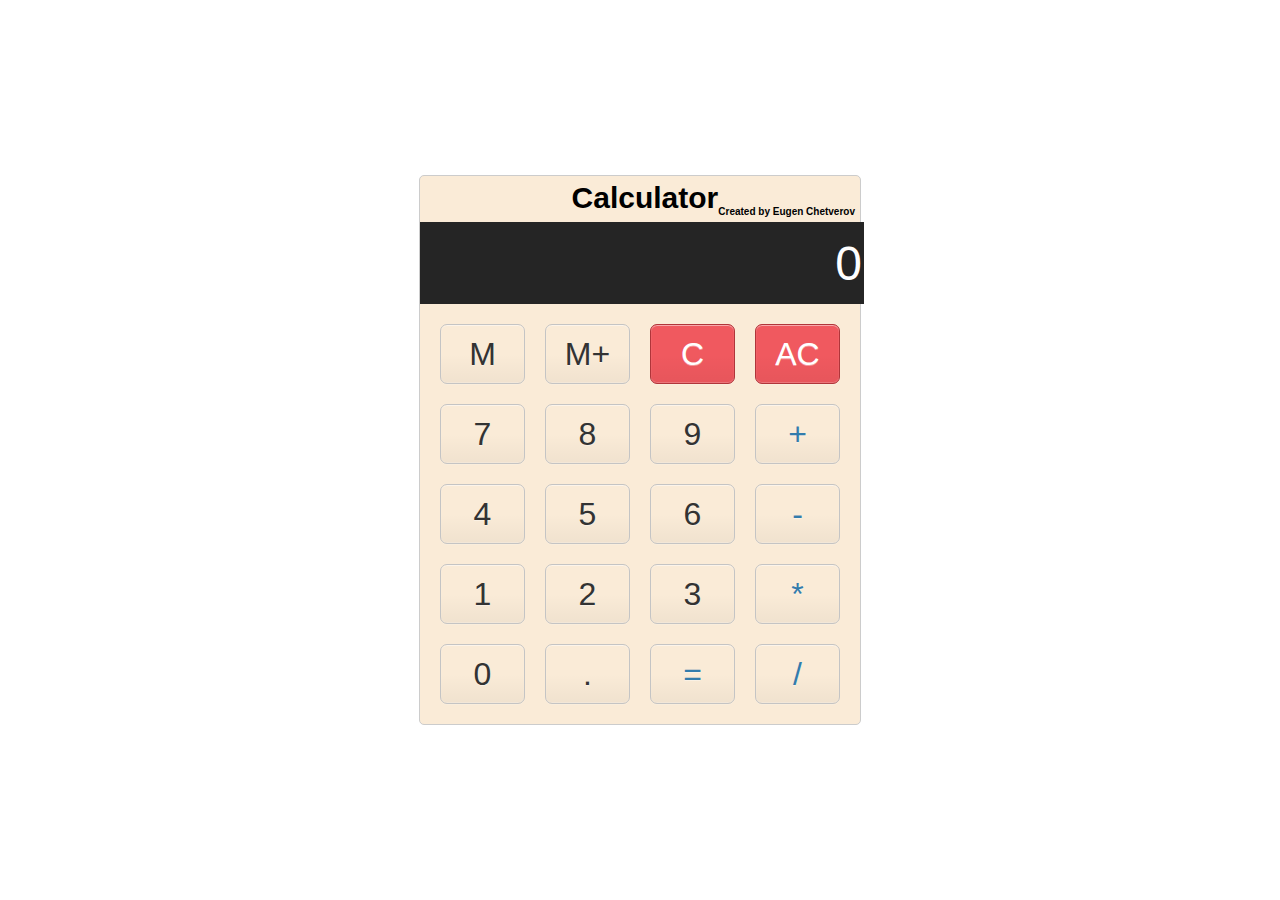
<file: Calculator/index.html>
<!DOCTYPE html>
<html> 
   <head> 
        <meta charset="UTF-8">
        <title>Calculator by ECh</title>
        <link rel="stylesheet" href="style.css">
        
   </head> 
      <body> 
            <div class="calculator">
                     <h2>Calculator<sub>Created by Eugen Chetverov</sub></h2>                  

                    <input type="text" class="calculator-screen" id="display" value="0" disabled />
                    
                    <div class="calculator-keys">
                      
                      <button type="button"  id="M" value="M">M</button>
                      <button type="button"  id="Mpl" value="M+">M+</button>
                      <button type="button" class="all-clear" id="C" value="C">C</button>
                      <button type="button" class="all-clear" id="AC" value="all-clear">AC</button>
                  
                      <button type="button" class="number" value="7">7</button>
                      <button type="button" class="number" value="8">8</button>
                      <button type="button" class="number" value="9">9</button>
                      <button type="button" class="operator" value="+">+</button>
                  
                  
                      <button type="button" class="number" value="4">4</button>
                      <button type="button" class="number" value="5">5</button>
                      <button type="button" class="number" value="6">6</button>
                      <button type="button" class="operator" value="-">-</button>

                  
                  
                      <button type="button" class="number" value="1">1</button>
                      <button type="button" class="number" value="2">2</button>
                      <button type="button" class="number" value="3">3</button>
                      <button type="button" class="operator" value="*">*</button>

                  
                  
                      <button type="button" class="number" value="0">0</button>
                      <button type="button" id="comma" value=".">.</button>
                      <button type="button" class="operator" id="result" value="=">=</button>
                      <button type="button" class="operator" value="/">/</button>

                    </div>
                  </div>
            <script src="code.js"></script>
      </body> 
</html>
</file>
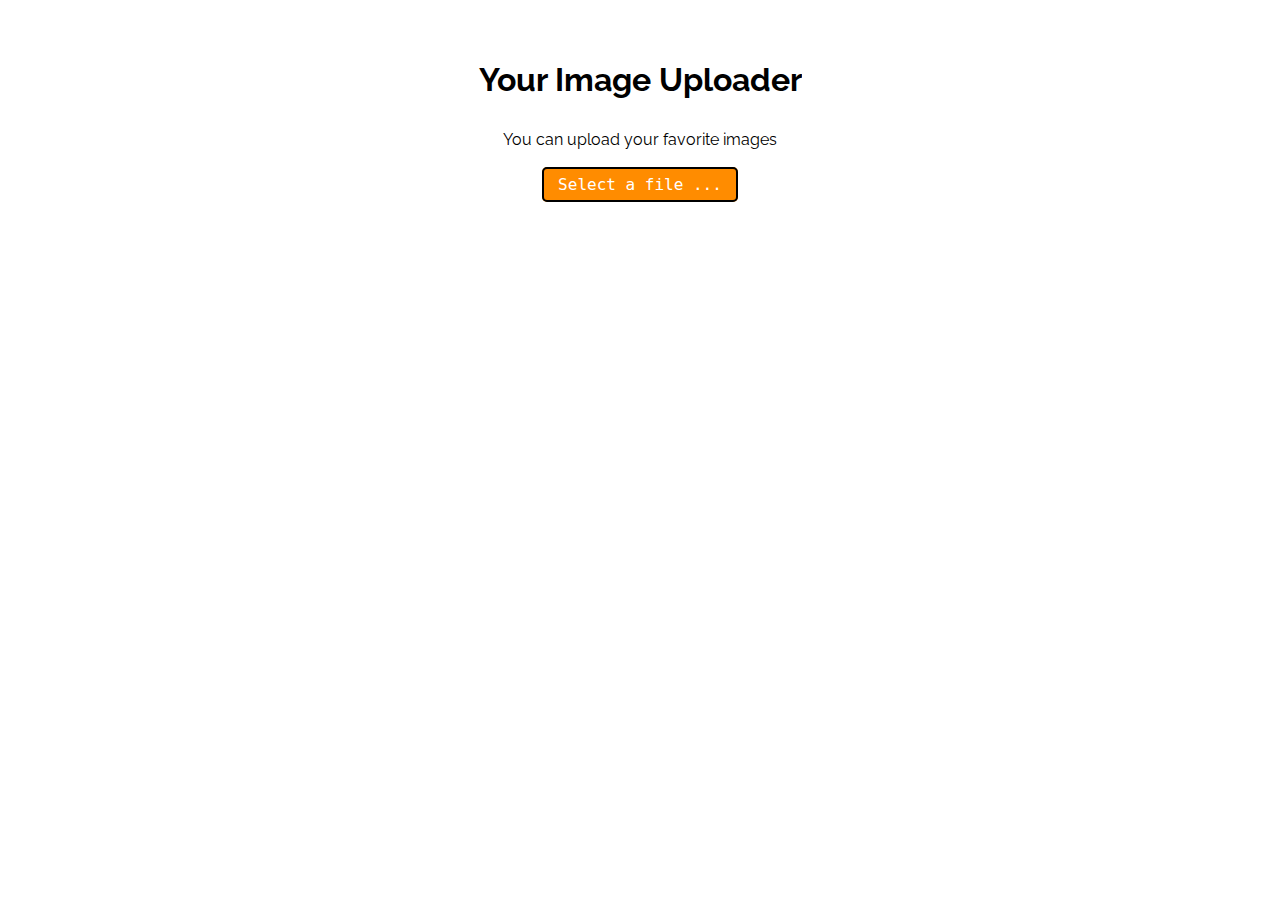
<file: PhotoUploader/index.html>
<!doctype html>
<html lang="en">

<head>
    <meta charset="UTF-8">
    <meta name="viewport" content="width=device-width, user-scalable=no, initial-scale=1.0, maximum-scale=1.0, minimum-scale=1.0">
    <meta http-equiv="X-UA-Compatible" content="ie=edge">
    <link href="https://fonts.googleapis.com/css?family=Raleway" rel="stylesheet">
    <link rel="stylesheet" href="styles.css">
    <title>Image File Uploader</title>
</head>

<body>
    <div class="modal">
        <div class="modal-header">
            <h5 class="modal-title" id="exampleModalLabel">Do you realy want delete this image?</h5>
        </div>
        <div class="modal-footer">
            <button type="button" id="removeButton" onclick="removeImage()">Delete</button>
            <button type="button" class="btn" onclick="cancelDelete()">Cancel</button>
        </div>
    </div>

    <div>
        <h1 class="title">Your Image Uploader</h1>
        <p class="sub_title">You can upload your favorite images</p>
        <input type="file" id="uploader" class="btn" multiple accept="image/*" style="display: none">
        <label for="uploader" class="btn">Select a file ...</label>
    </div>
    <ul class="images"></ul>

    <script src="js/removeImages1.js"></script>
    <script src="js/displayImages.js"></script>
    <script src="js/uploadImages.js"></script>
</body>

</html>
</file>
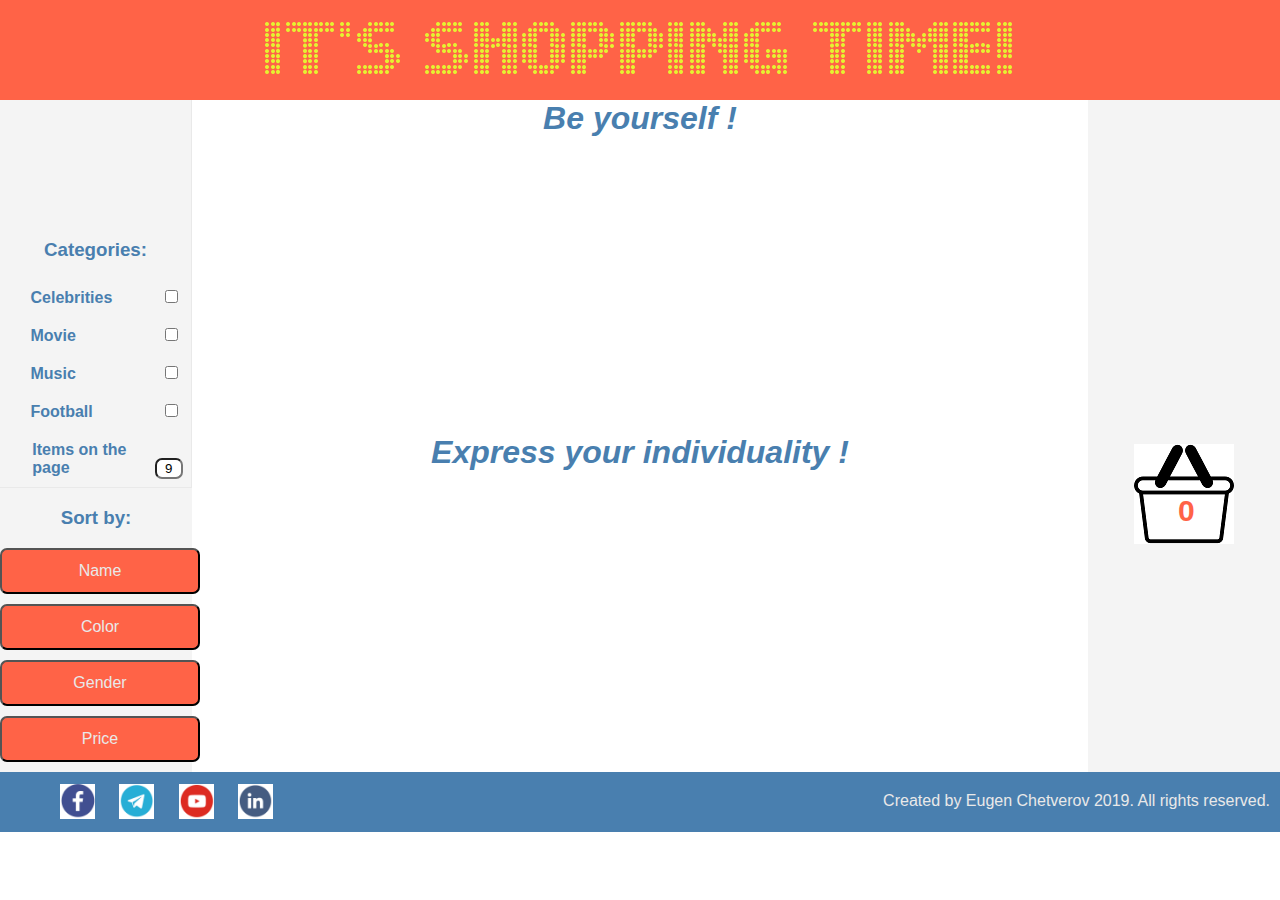
<file: T-shirtStore/index.html>
<!DOCTYPE html>
<html lang="en">
<head>
    <meta charset="UTF-8">
    <meta name="viewport" content="width=device-width, initial-scale=1.0">
    <meta http-equiv="X-UA-Compatible" content="ie=edge">
    <title>T-shirt Shop</title>
    <link rel="stylesheet" href="css/style1.css">
</head>
<body>
    <div class="header"><img src="img/text.png" class="text"></div>
   <div class="container"> 
    <div class="main-menu">
        <div class="categories">
            <h3>Categories:</h3>
            <h4 >Сelebrities</h4><input type="checkbox" class="checkbox" id="cel" onchange="onCheckbox()">
            <h4>Movie</h4><input type="checkbox" class="checkbox" id="mov" onchange="onCheckbox()">
            <h4>Music</h4><input type="checkbox" class="checkbox" id="mus" onchange="onCheckbox()">
            <h4>Football</h4><input type="checkbox" class="checkbox" id="fot" onchange="onCheckbox()">
            <h4 id="last">Items on the page</h4>
            <input  value="9" id="countPerPage" onchange="numberProducts()">
        </div>
        <div class="sort">
            <h3>Sort by:</h3>
            <div class="button">
                <button onclick="sortByName()" onmouseover="buttonOver(this)" onmouseout="buttonOut(this)">Name</button>
            </div>
           <div class="button">  
               <button onclick="sortByColor()" onmouseover="buttonOver(this)" onmouseout="buttonOut(this)">Color</button>
            </div>
            <div class="button">
                <button onclick="sortByGender()" onmouseover="buttonOver(this)" onmouseout="buttonOut(this)">Gender</button>
            </div>
            <div class="button">
                <button onclick="sortByPrice()" onmouseover="buttonOver(this)" onmouseout="buttonOut(this)">Price</button>
            </div>
        </div>
        </div> 
        <div class="content" >
            <h1>Be yourself !</h1>
            <h1>Express your individuality !</h1>
            <div id="data"></div>
            <div id="buttons"></div>
        </div>
        <div class="basket-counter">
            <div class="ava" onclick="toBasket()">
                    <img src="img/basket.png">
                    <p class="counter"></p>
            </div>
        </div>
   </div> 
   <div class="bottom">
       <div class="social">
            <a onclick="toFacebook()"><img src="img/f.png" class="icon" onmouseover="mOver(this)" onmouseout="mOut(this)"></a>
            <a onclick="toTelegram()"><img src="img/t.png" class="icon" onmouseover="mOver(this)" onmouseout="mOut(this)"></a>
            <a onclick="toYoutube()"><img src="img/y.png" class="icon" onmouseover="mOver(this)" onmouseout="mOut(this)"></a>
            <a onclick="toLinedin()"><img src="img/l.png" class="icon" onmouseover="mOver(this)" onmouseout="mOut(this)"></a>
       </div>
       <p>Created by Eugen Chetverov 2019. All rights reserved.</p>
    </div>
   <script src="js/main1.js"></script>
</body>
</html>
</file>
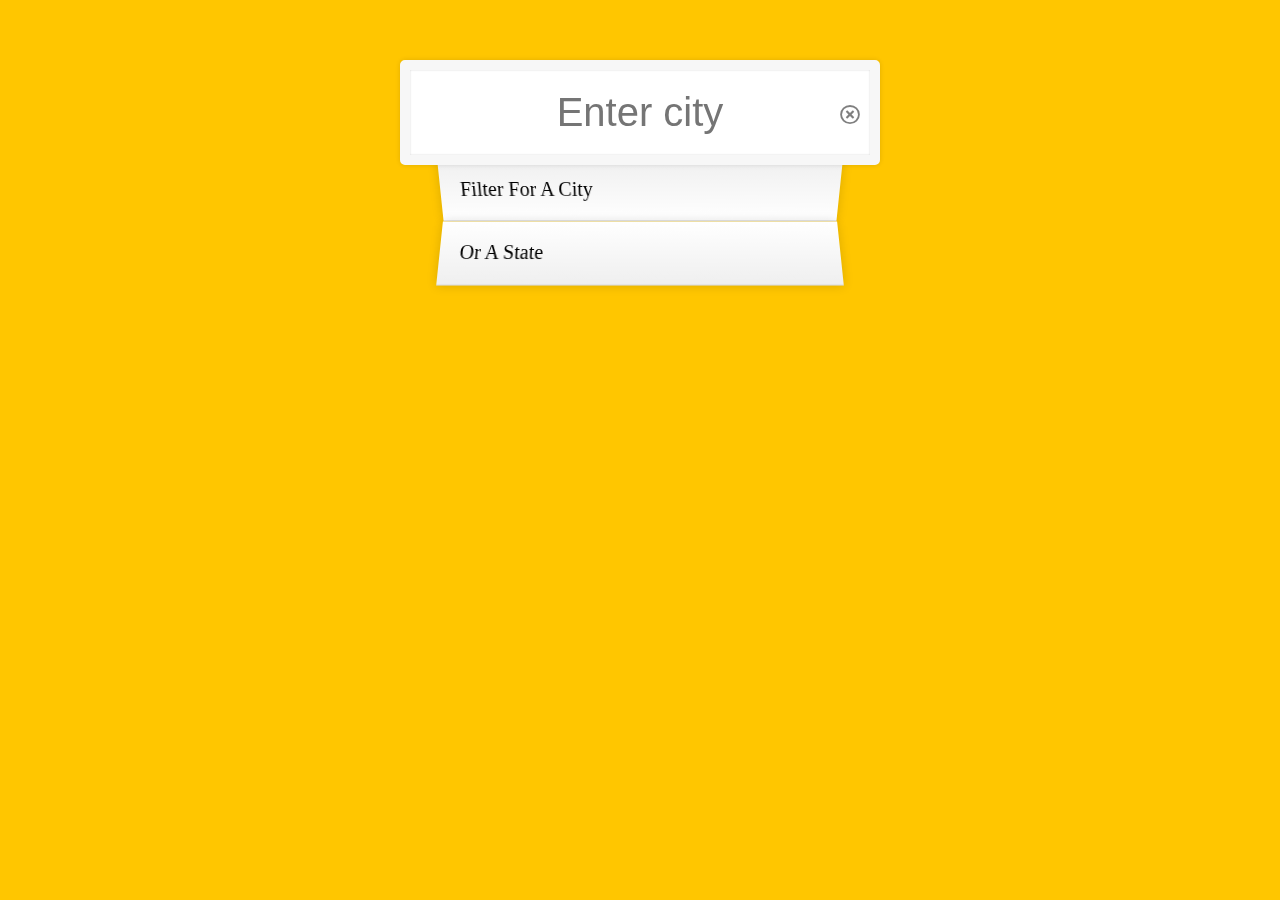
<file: USCitySearchApp/index.html>
<!DOCTYPE html>
<html lang="en">
<head>
    <meta charset="UTF-8">
    <meta name="viewport" content="width=device-width, initial-scale=1.0">
    <meta http-equiv="X-UA-Compatible" content="ie=edge">
    <link rel="stylesheet" type="text/css" href="https://use.fontawesome.com/releases/v5.7.2/css/all.css">
    <link rel="stylesheet" href="style.css">
    <title>Tutorial</title>
</head>
<body>
    <form class="search-form">
        <input type="text" class="search" placeholder="Enter city">
        <i id="clear" class="far fa-times-circle"></i>
        <div id="listOfCity" style="display: none;"></div>
        <ul class="suggestions">
            <li>Filter for a city</li>
            <li>or a state</li>
        </ul>
    </form>

<script src="script.js"></script>

</body>
</html>
</file>
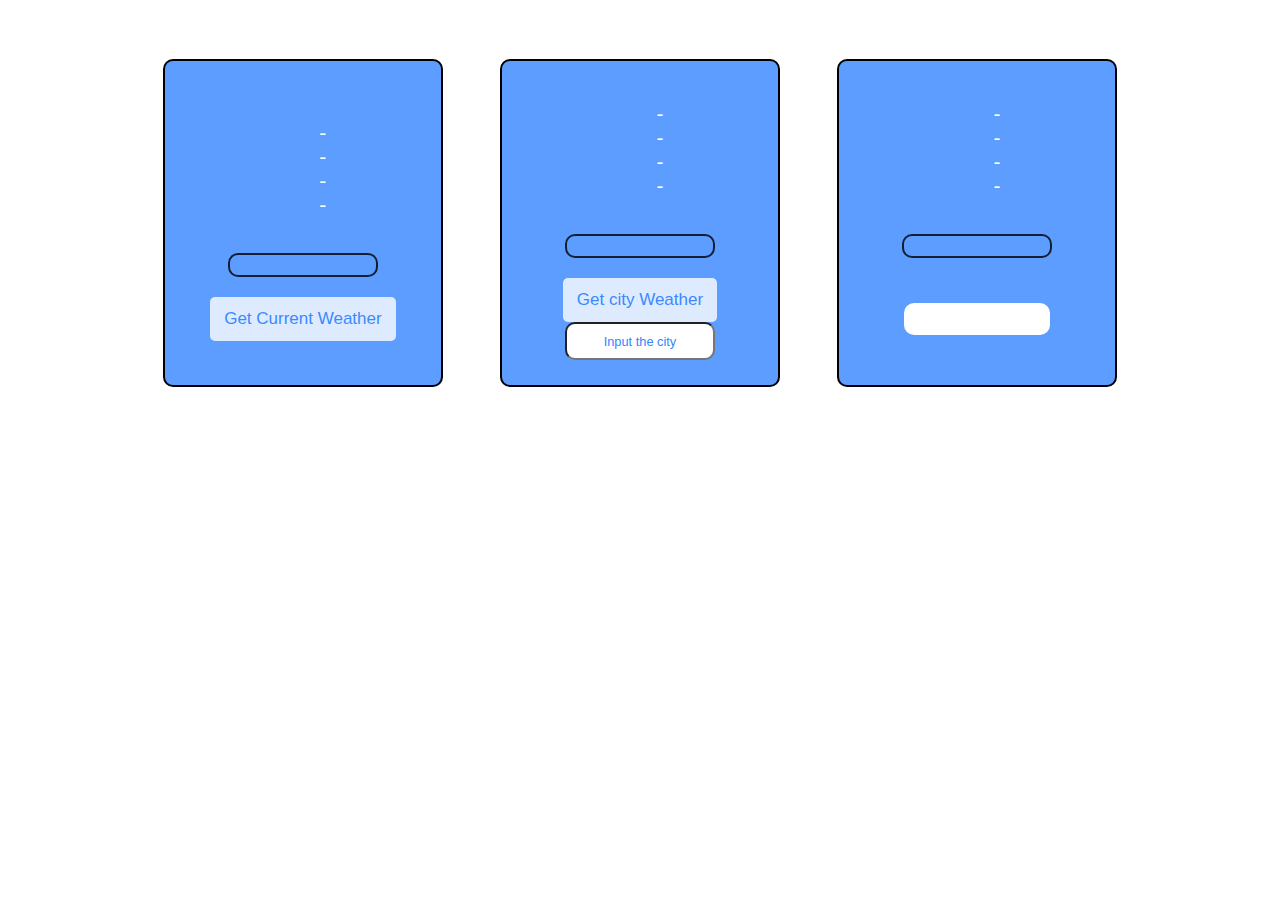
<file: WeatherFinder/index.html>
<!DOCTYPE html>
<html lang="en">
<head>
    <meta charset="UTF-8">
    <meta name="viewport" content="width=, initial-scale=1.0">
    <meta http-equiv="X-UA-Compatible" content="ie=edge">
    <link rel="stylesheet" href="style.css">
    <title>Weather finder</title>
</head>
<body>
    <div class="world-weather">
        <div id="current-weather-details">
            <span id="location"></span>
            <ul>
                <li id="current-humidity">-</li>
                <li id="current-pressure">-</li>
                <li id="current-temperature">-</li>
                <li id="current-wind-speed">-</li>
                <li id="current-icon"></li>
            </ul>
            <p id="weather-summary"></p>
            <button id="getWeather" onclick="getWheater()">Get Current Weather</button>
        </div>
        <div id="input-weather-details">
                <span id="inputed-location"></span>
                <ul>
                    <li id="input-humidity">-</li>
                    <li id="input-pressure">-</li>
                    <li id="input-temperature">-</li>
                    <li id="input-wind-speed">-</li>
                    <li id="input-icon"></li>
                </ul>
                <p id="input-weather-summary"></p>
            <button id="findButton">Get city Weather</button>
                <input type="text" id="city" placeholder="Input the city" >
        </div>
        <div id="voice-weather-details">
                <span id="voice-location"></span>
                <ul>
                    <li id="voice-humidity">-</li>
                    <li id="voice-pressure">-</li>
                    <li id="voice-temperature">-</li>
                    <li id="voice-wind-speed">-</li>
                    <li id="voice-icon"></li>
                </ul>
                <p id="voice-weather-summary"></p>
                <div class="words" id="voice" contenteditable>
                    <p id="voiceValue"></p>
                    <!-- <input id="voiceValue" type="text"> -->
                </div>
        </div>
    </div>      
    <script src="main.js"></script>
</body>
</html>
</file>
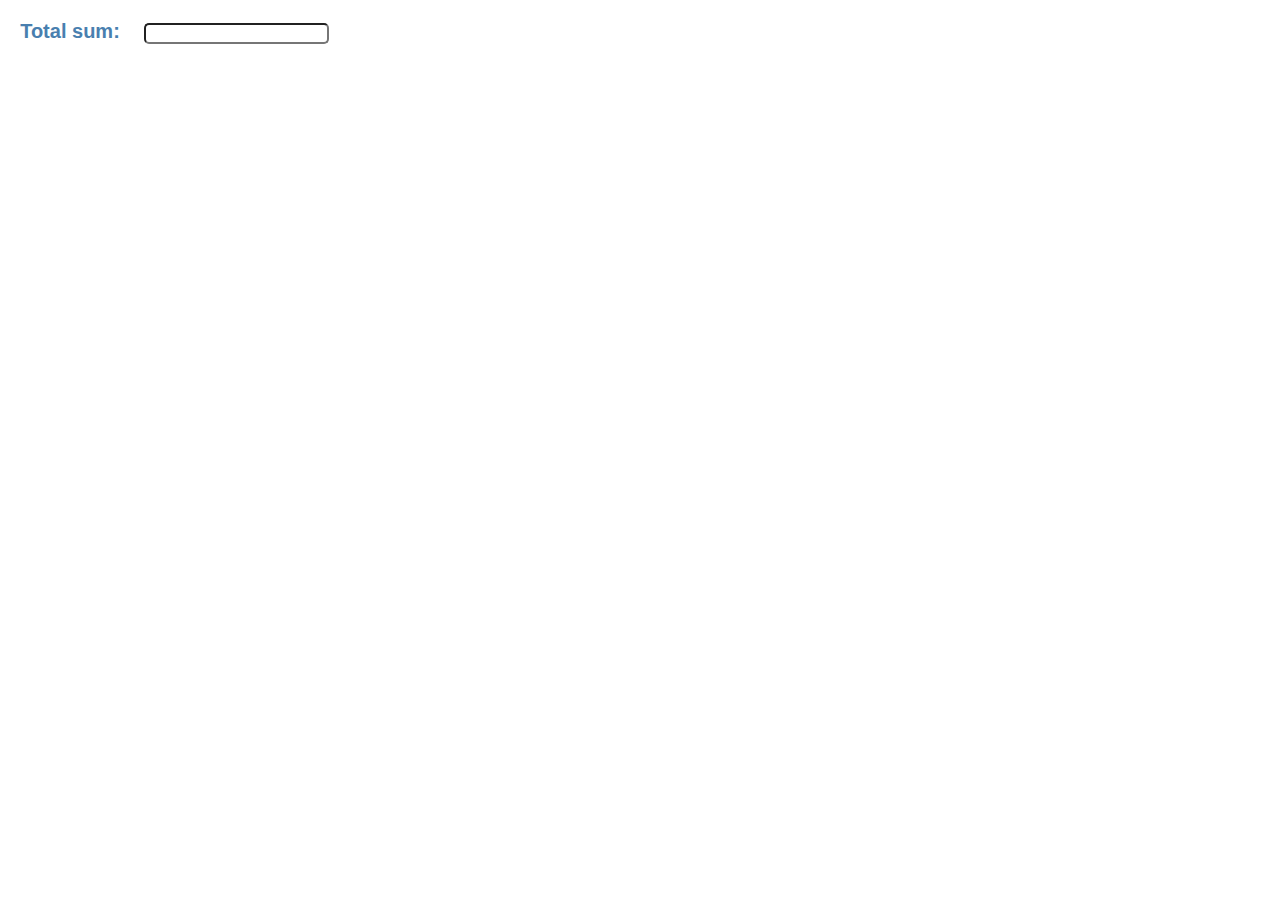
<file: T-shirtStore/basket.html>
<!DOCTYPE html>
<html lang="en">
<head>
    <meta charset="UTF-8">
    <meta name="viewport" content="width=device-width, initial-scale=1.0">
    <meta http-equiv="X-UA-Compatible" content="ie=edge">
    <link rel="stylesheet" href="css/style-basket.css">
    <title>Your basket</title>
</head>
<body>
    <p class="total">Total sum:</p>
    <input id="sum">
    <div id="my-basket"></div>
    <script src="js/main-basket.js"></script>
</body>
</html>
</file>
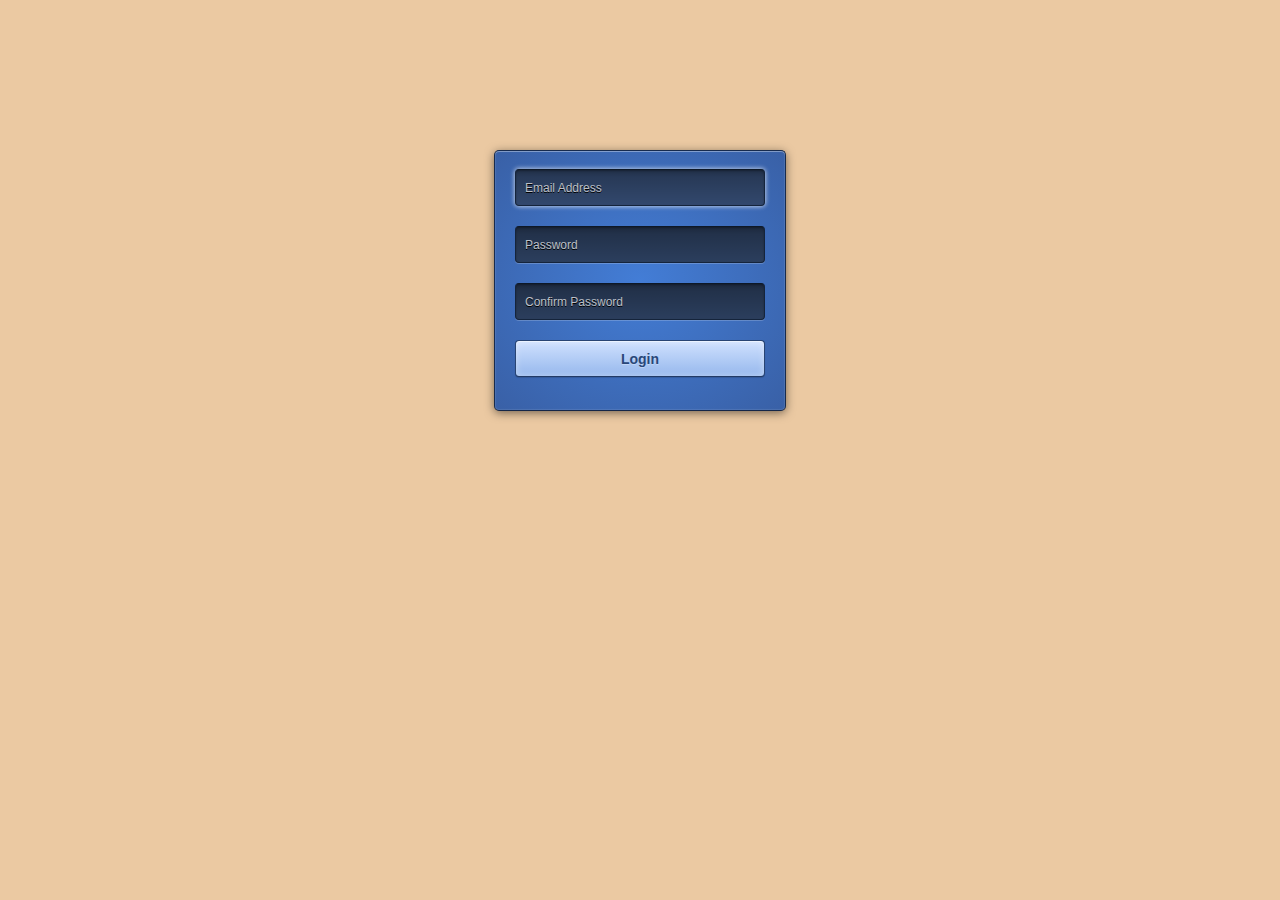
<file: T-shirtStore/index-form.html>
<!DOCTYPE html>
<html> 
<head>
  <meta charset="utf-8">
  <meta http-equiv="X-UA-Compatible" content="IE=edge,chrome=1">
  <title>Login Form</title>
  <link rel="stylesheet" href="css/style-form.css">
</head>
<body>
  <form class="login">
    <input type="email" name="email" class="login-input" placeholder="Email Address" id="email" onchange="checkEmail()" autofocus>
    <div id="email_error" class="error"></div>
    <input type="password" name="password" class="login-input" placeholder="Password" id="password" onchange="checkPassword()">
    <div id="pass_error" class="error"></div>
    <input type="password" name="password" class="login-input" placeholder="Confirm Password" id="c-password" onchange="checkPasswordMatch()">
    <div id="cpass_error" class="error"></div>
    <input type="button" name="button" value="Login" class="login-submit" onclick="toSite()">
  </form>
  <script src="js/main-form.js"></script>
</body>
</html>
</file>
<file: Calculator/style.css>
h2{
      font-size: 30px;
      font-family: arial;
      text-align: right;
      margin: 5px;
    }
    sub{
      font-size: 10px;
      font-family: arial;
    }
    .calculator {
        border: 1px solid #ccc;
        border-radius: 5px;
        position: absolute;
        top: 50%;
        left: 50%;
        transform: translate(-50%, -50%);
        width: 440px;
        background-color: antiquewhite;
      }
      
      .calculator-screen {
        width: 100%;
        font-size: 3rem;
        height: 80px;
        border: none;
        background-color: #252525;
        color: #fff;
        text-align: right;
      }
      
      button {
        height: 60px;
        width: 85px;
        background-color: #fff;
        border-radius: 7px;
        border: 1px solid #c4c4c4;
        background-color: transparent;
        font-size: 2rem;
        color: #333;
        background-image: linear-gradient(to bottom,transparent,transparent 50%,rgba(0,0,0,.04));
        box-shadow: inset 0 0 0 1px rgba(255,255,255,.05), inset 0 1px 0 0 rgba(255,255,255,.45), inset 0 -1px 0 0 rgba(255,255,255,.15), 0 1px 0 0 rgba(255,255,255,.15);
        text-shadow: 0 1px rgba(255,255,255,.4);
      }
      
      button:hover {
        background-color: #eaeaea;
        border-radius: 7px;

      }
      
      .operator {
        color: #337cac;
      }
      
      .all-clear {
        background-color: #f0595f;
        border-color: #b0353a;
        color: #fff;
      }
      
      .all-clear:hover {
        background-color: #f17377;
      }
           
      .calculator-keys {
        display: grid;
        grid-template-columns: repeat(4, 1fr);
        grid-gap: 20px;
        padding: 20px;
      }
</file>
<file: PhotoUploader/styles.css>
body {
    font-family: 'Raleway', sans-serif;
    text-align: center;
}

.title {
    padding-top: 40px;
}

.sub_title {
    padding: 10px 0 10px 0;
}

.images {
    display: grid;
    grid-template-columns: repeat(4, 2fr);
    width: 93%;
    grid-gap: 20px;
    margin-top: 50px;
}

li{
    position: relative;
}

.images li {
    list-style-type: none;
    position: relative;
}

.images li img {
    width: 200px;
    height: 200px;
    background-position: 50% 50%;
    background-repeat: no-repeat;
    background-size: cover;
    border: 5px solid black;
}

#removeButton,
.btn {
    background-color: darkorange;
    color: white;
    border: 2px solid black;
    border-radius: 5px;
    font-family: 'Source Code Pro', monospace;
    outline: none;
    padding: 6px 14px;
    margin-top: 8px;
    cursor: pointer;
}

.btnRemShow{
    position: absolute;
    top: 95%;
    right: 37%;
}

figcaption p {
    margin: 5px;
}

#progress {
    padding-left: 5px;
}

.modal {
    display: none;
    border: 5px solid black;
    border-radius: 15px;
    padding-bottom: 1em;
    background: white;
    flex-direction: column;
    padding: 20px;
    position: absolute;
    z-index: 3;
    top: 50%;
    left: 50%;
    transform: translate(-50%, -50%);
}

/* .icon #icon{
    display: none;
    width: 21px;
    height: 20px;
    border: none;
    position: absolute;
    top: 230px;
    left: 230px;
    z-index: 1;
    cursor: pointer;
} */
</file>
<file: T-shirtStore/css/style1.css>
body{
    margin: 0;
    padding: 0;
    font-family: Arial, Helvetica, sans-serif;
    color: #497faf;
}
h1{
    font-family: 'Lucida Sans', 'Lucida Sans Regular', 'Lucida Grande', 'Lucida Sans Unicode', Geneva, Verdana, sans-serif;
    font-style: italic;
    font-weight: 900;
    width: 100%;
    margin: 0;
    padding: 0;
}
.header{
    height: 100px;
    background: tomato;
    text-align: center;
}
.text{
    display: inline-block;
    margin-top: 20px;
}
.goods{
    display: inline-block;
    text-align: center;
    margin: auto;
    box-shadow: 0 16px 24px 2px#497faf;
    margin: 20px;
}
.container{
    display: flex;
    justify-content: space-between;
    text-align: center;
}
.categories{
    padding-top: 120px;
    border-right: 1px solid #e9e9e9;
    border-bottom: 1px solid #e9e9e9;
}
.bottom{
    background: #497faf;
    color: #e9e9e9;
    height: 60px;
}
.categories h4{
    text-align: left;
    width: 100px;
    margin:10px 30px 10px 20px;
}
.basket-counter{
    justify-content: center;
    align-content: center;
    position: relative;
}
.counter{
    position: absolute;
    top: 140px;
    left: 90px;
    font-weight: 900;
    font-size: 30px;
    color: tomato;
}
.ava{
    padding-top: 120px;
    position: sticky;
    top: 1em;
}
.ava:hover{
    cursor: pointer;
}
.sort button{
        border:1px solid darken(tomato, 20%);
        border-radius:7px;
        padding: 0.75em 3em;
        font-size: 1em;
        outline: none;
        display:block;
        background: tomato;
        color: #e9e9e9;
        -webkit-tap-highlight-color: rgba(0,0,0,0);
        min-width: 200px;
        text-align: center; 
        cursor: pointer;
        user-select: none;
        margin: 10px auto;
}
.content{
    display: flex;
    flex-wrap: wrap;
}
.numBtn{
    margin: 0 5px;
    box-shadow: 0 16px 24px 2px#497faf;
    color: #497faf;
}
.bottom{
    background: #497faf;
    color: #e9e9e9;
    height: 60px;
}
.social{
    display: inline-block;
    margin-left: 50px;
}
.icon{
    width: 35px;
    height: 35px;
    margin: 12.5px 10px;
}
.goods img{
    width: 250px;
    margin: 10px;
}
.goods h4{
    width: 100%;
    text-align: center;
}
.main-menu, .basket-counter{
    width: 15%;
    background: #f4f4f4;
    flex-shrink: 0;
}
.bottom p{
    float: right;
    margin-top: 20px;
    margin-right: 10px;
}
.categories h4, .checkbox{
    display: inline-block;
}
#btn-cart {
        height: 40px;
    font-size: 14px;
    color: rgb(255, 255, 255);
    font-weight: bold;
    text-transform: uppercase;
    display: inline-block;
    background-color: tomato;
    padding: 0 30px;
    border-radius: 7px;
    margin-bottom: 10px;
    }
    #btn-cart:hover{
    background-color:#7ad258;
}
#countPerPage{
    width: 20px;
    margin-top: 10px;
    border-radius: 7px;
    margin-right: 8px;
    display: inline-block;
    text-align: center;
}
#last{
    padding-left: 12px;
    margin-right: 18px;
}
#buttons{
    margin: 20px auto;
}
</file>
<file: USCitySearchApp/style.css>
html {
    box-sizing: border-box;
    background: #ffc600;
    font-family: 'helvetica neue';
    font-size: 20px;
    font-weight: 200;
}
*, *:before, *:after {
    box-sizing: inherit;
}

i {
    position: absolute;
    z-index: 3;
    margin-top: -50px;
    margin-left: 400px;
    color: rgba(0, 0, 0, 0.5);
}

i:hover {
    transform: scale(1.1);
}

input {
    width: 100%;
    padding: 20px;
}

.search-form {
    max-width: 400px;
    margin: 50px auto;
}

input.search {
    margin: 0;
    text-align: center;
    outline:0;
    border: 10px solid #F7F7F7;
    width: 120%;
    left: -10%;
    position: relative;
    top: 10px;
    z-index: 2;
    border-radius: 5px;
    font-size: 40px;
    box-shadow: 0 0 5px rgba(0, 0, 0, 0.12), inset 0 0 2px rgba(0, 0, 0, 0.19);
}

.suggestions {
    margin: 0;
    padding: 0;
    position: relative;
}
.suggestions li {
    background:white;
    list-style: none;
    border-bottom: 1px solid #D8D8D8;
    box-shadow: 0 0 10px rgba(0, 0, 0, 0.14);
    margin:0;
    padding:20px;
    transition: background 0.2s;
    display:flex;
    justify-content:space-between;
    text-transform: capitalize;
}

.suggestions li:nth-child(even) {
    transform: perspective(100px) rotateX(3deg) translateY(2px) scale(1.001);
    background: linear-gradient(to bottom,  #ffffff 0%,#EFEFEF 100%);
}
.suggestions li:nth-child(odd) {
    transform: perspective(100px) rotateX(-3deg) translateY(3px);
    background: linear-gradient(to top,  #ffffff 0%,#EFEFEF 100%);
}

span.population {
    font-size: 15px;
}

.hl {
    background:#ffc600;
}

#listOfCity {
    margin: 0;
    text-align: center;
    border: 10px solid #F7F7F7;
    background: white;
    width: 120%;
    height: 300px;
    left: -10%;
    position: relative;
    top: 10px;
    z-index: 2;
    border-radius: 5px;
    font-size: 25px;
    box-shadow: 0 0 5px rgba(0, 0, 0, 0.12), inset 0 0 2px rgba(0, 0, 0, 0.19);
}

li {
    list-style-type: none;
}
li:hover {
    transform: scale(1.1);
}
</file>
<file: WeatherFinder/style.css>
body {
    background: url(https://orig13.deviantart.net/64e8/f/2010/230/0/6/skies_of_blue_by_naturedrop.jpg);
}

.world-weather{
    width: 80%;
    display: flex;
    justify-content: space-around;
    flex-wrap: wrap;
    margin: auto;
}

#current-weather-details, #input-weather-details, #voice-weather-details {
    display: flex;
    flex-direction: column;
    justify-content: center;
    align-items: center;
    width: 25%;
    margin: 5% auto;
    padding: 25px 12px;
    border: 2px solid black;
    border-radius: 10px;
    background-color: hsla(216, 100%, 60%, 0.8);
}

ul li , #location, #inputed-location, #voice-location{
    list-style-type: none;
    font-size: 21px;
    text-align: left;
    color: #FFFFFF;
    font-family: 'Fresca', sans-serif;
    letter-spacing: 0.2px;
}

#getWeather, #findButton, #voiceButton{
    padding: 12px 14px;
    font-size: 17px;
    border-radius: 5px;
    border: none;
    outline: none;
    cursor: pointer;
    font-family: 'Fresca', sans-serif;
    background-color: #FFFFFF;
    opacity: 0.8;
    color: hsl(216, 100%, 60%);
    transition: 0.5s;
}

#getWeather:hover, #findButton:hover, #voiceButton:hover{
    background-color: hsla(216, 100%, 60%, 0.8);
    color: #FFFFFF;
    border: 3px solid #FFFFFF;
    border-radius: 5px;
}

#weather-summary, #input-weather-summary, #voice-weather-summary {
    display: flex;
    justify-content: center;
    align-items: center;
    width: 50%;
    margin: 1em 2em;
    border-radius: 10px;
    font-family: 'Fresca', sans-serif;
    font-size: 20px;
    border: 2px solid black;
    color: #FFFFFF;
    padding: 10px;
    line-height: 18px;
    opacity: 0.8;
}

#city, #voice{
    margin: auto;
    padding: 0.5em 0.2em;
    border-radius: 10px;
    background-color: #FFFFFF;
    font-size: 1em;
    width: 55%;
    color: #3385ff;
    text-align: center;
}

input::-webkit-input-placeholder {
     color: #3385ff; 
     font-size: 0.8em;
}

.words{
    text-align: center;
}
</file>
<file: T-shirtStore/css/style-basket.css>
body{
    margin: 0;
    padding: 0;
    color: #497faf;
    font-family: Arial, Helvetica, sans-serif;
}
#my-basket{
    display: flex;
    justify-content: space-between;
}
.total{
    display: inline-block;
    margin: 20px;
    width: 100px;
    font-size: 20px;
    font-weight: bold;
}
.goods{
    display: inline-block;
    text-align: center;
    margin: auto;
    box-shadow: 0 16px 24px 2px#497faf;
    margin: 20px;
}
.goods img{
    width: 350px;
}
h4, p, h5 {
    width: 100%;
    text-align: center;
    margin: 10px 0;
}
input{
    margin: 5px 0;
    text-align: center;
    color: #497faf;
    border-radius: 5px;
}
.totalByGood{
    margin-left: 9px;
}
.numGood{
    margin-left: 10px;
    margin-right: 10px;
}
.delete{
    border:1px solid darken(tomato, 20%);
        border-radius:7px;
        padding: 0.75em 3em;
        font-size: 1em;
        outline: none;
        display:block;
        background: tomato;
        color: #e9e9e9;
        -webkit-tap-highlight-color: rgba(0,0,0,0);
        min-width: 200px;
        text-align: center; 
        cursor: pointer;
        user-select: none;
        margin: 10px auto;
}
.delete:hover{
    background: #7ad258;
}
.delete:active{
    background: red;
}

.minus, .plus{
    background: tomato;
    color: #e9e9e9;
    border-radius:5px;
    cursor: pointer;
    border: 1px solid gray;
}
</file>
<file: T-shirtStore/css/style-form.css>
* {
  margin: 0;
  padding: 0;
  border: 0;
  font-size: 100%;
  font: inherit;
  vertical-align: baseline;
}

article, aside, details, figcaption, figure,
footer, header, hgroup, menu, nav, section {
  display: block;
}

body {
  line-height: 1;
}

::-moz-focus-inner {
  padding: 0;
  border: 0;
}

:-moz-placeholder {
  color: #bcc0c8 !important;
}

::-webkit-input-placeholder {
  color: #bcc0c8;
}

:-ms-input-placeholder {
  color: #bcc0c8 !important;
}

body {
  font: 12px/20px 'Lucida Grande', Verdana, sans-serif;
  color: #404040;
  background: #ebc9a2;
}

input, textarea, select, label {
  font-family: inherit;
  font-size: 12px;
  -webkit-box-sizing: border-box;
  -moz-box-sizing: border-box;
  box-sizing: border-box;
}

.login {
  margin: 150px auto;
  padding: 18px 20px;
  width: 250px;
  background: #3f65b7;
  background-clip: padding-box;
  border: 1px solid #172b4e;
  border-bottom-color: #142647;
  border-radius: 5px;
  background-image: -webkit-radial-gradient(cover, #437dd6, #3960a6);
  background-image: -moz-radial-gradient(cover, #437dd6, #3960a6);
  background-image: -o-radial-gradient(cover, #437dd6, #3960a6);
  background-image: radial-gradient(cover, #437dd6, #3960a6);
  -webkit-box-shadow: inset 0 1px rgba(255, 255, 255, 0.3), inset 0 0 1px 1px rgba(255, 255, 255, 0.1), 0 2px 10px rgba(0, 0, 0, 0.5);
  box-shadow: inset 0 1px rgba(255, 255, 255, 0.3), inset 0 0 1px 1px rgba(255, 255, 255, 0.1), 0 2px 10px rgba(0, 0, 0, 0.5);
}

.login-input {
  display: block;
  width: 100%;
  height: 37px;
  margin-bottom: 20px;
  padding: 0 9px;
  color: white;
  text-shadow: 0 1px black;
  background: #2b3e5d;
  border: 1px solid #15243b;
  border-top-color: #0d1827;
  border-radius: 4px;
  background-image: -webkit-linear-gradient(top, rgba(0, 0, 0, 0.35), rgba(0, 0, 0, 0.2) 20%, rgba(0, 0, 0, 0));
  background-image: -moz-linear-gradient(top, rgba(0, 0, 0, 0.35), rgba(0, 0, 0, 0.2) 20%, rgba(0, 0, 0, 0));
  background-image: -o-linear-gradient(top, rgba(0, 0, 0, 0.35), rgba(0, 0, 0, 0.2) 20%, rgba(0, 0, 0, 0));
  background-image: linear-gradient(to bottom, rgba(0, 0, 0, 0.35), rgba(0, 0, 0, 0.2) 20%, rgba(0, 0, 0, 0));
  -webkit-box-shadow: inset 0 1px 2px rgba(0, 0, 0, 0.3), 0 1px rgba(255, 255, 255, 0.2);
  box-shadow: inset 0 1px 2px rgba(0, 0, 0, 0.3), 0 1px rgba(255, 255, 255, 0.2);
}
.login-input:focus {
  outline: 0;
  background-color: #32486d;
  -webkit-box-shadow: inset 0 1px 2px rgba(0, 0, 0, 0.3), 0 0 4px 1px rgba(255, 255, 255, 0.6);
  box-shadow: inset 0 1px 2px rgba(0, 0, 0, 0.3), 0 0 4px 1px rgba(255, 255, 255, 0.6);
}
.lt-ie9 .login-input {
  line-height: 35px;
}

.login-submit {
  display: block;
  width: 100%;
  height: 37px;
  margin-bottom: 15px;
  font-size: 14px;
  font-weight: bold;
  color: #294779;
  text-align: center;
  text-shadow: 0 1px rgba(255, 255, 255, 0.3);
  background: #adcbfa;
  background-clip: padding-box;
  border: 1px solid #284473;
  border-bottom-color: #223b66;
  border-radius: 4px;
  cursor: pointer;
  background-image: -webkit-linear-gradient(top, #d0e1fe, #96b8ed);
  background-image: -moz-linear-gradient(top, #d0e1fe, #96b8ed);
  background-image: -o-linear-gradient(top, #d0e1fe, #96b8ed);
  background-image: linear-gradient(to bottom, #d0e1fe, #96b8ed);
  -webkit-box-shadow: inset 0 1px rgba(255, 255, 255, 0.5), inset 0 0 7px rgba(255, 255, 255, 0.4), 0 1px 1px rgba(0, 0, 0, 0.15);
  box-shadow: inset 0 1px rgba(255, 255, 255, 0.5), inset 0 0 7px rgba(255, 255, 255, 0.4), 0 1px 1px rgba(0, 0, 0, 0.15);
}
.login-submit:active {
  background: #a4c2f3;
  -webkit-box-shadow: inset 0 1px 5px rgba(0, 0, 0, 0.4), 0 1px rgba(255, 255, 255, 0.1);
  box-shadow: inset 0 1px 5px rgba(0, 0, 0, 0.4), 0 1px rgba(255, 255, 255, 0.1);
}
</file>
